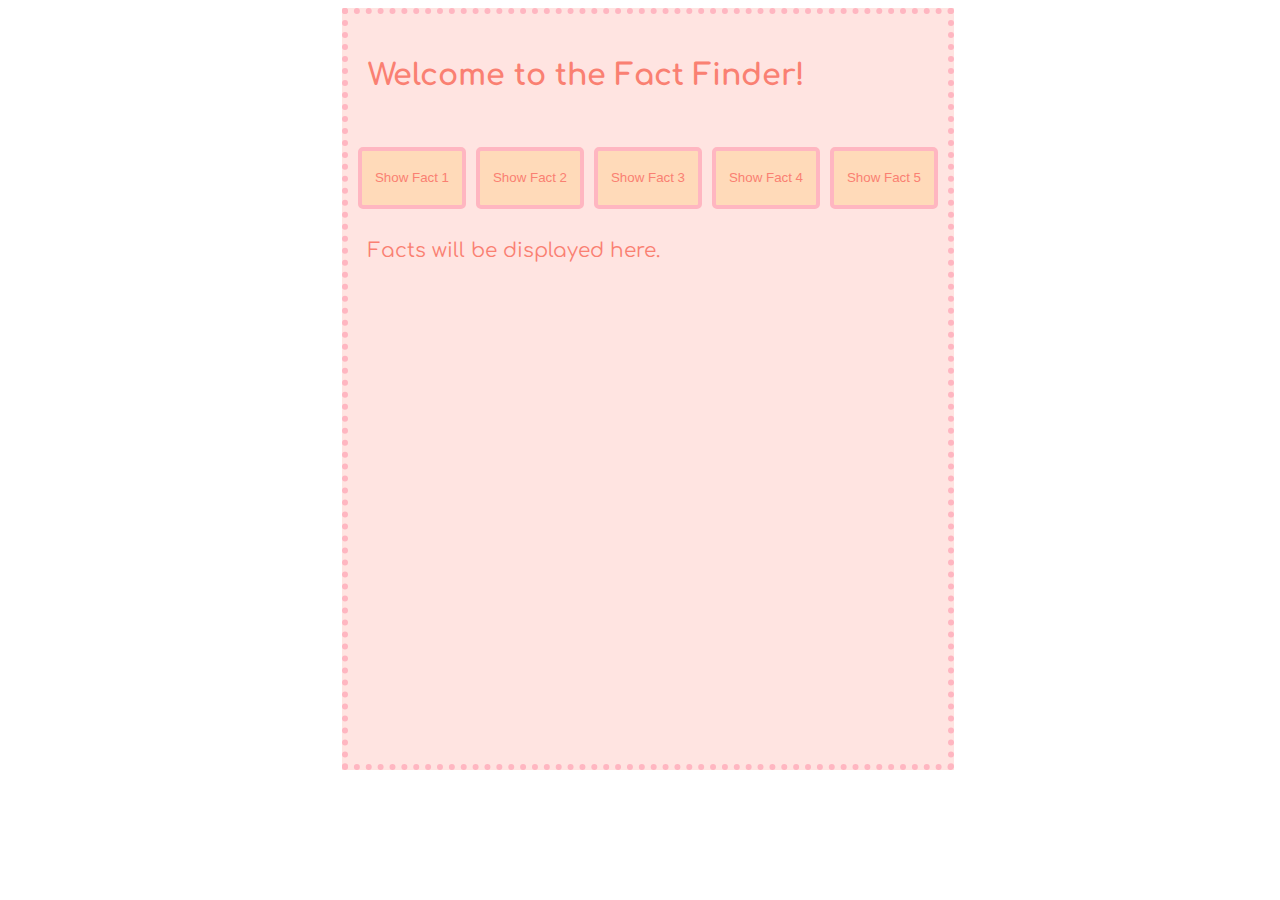
<file: factfinder/index.html>
<!DOCTYPE html>
  <html lang="en">
  <head>
    <meta charset="utf-8">
    <title>Fact Finder</title>
    <link rel="stylesheet" href="style.css">
  </head>

  <body>
  	<div id="main">
      <div id="title">
        <h2>Welcome to the Fact Finder!</h2>
      </div>
  		<form id="a">
  			<input type="button" name="f1" value="Show Fact 1">
  			<input type="button" name="f2" value="Show Fact 2">
  			<input type="button" name="f3" value="Show Fact 3">
  			<input type="button" name="f4" value="Show Fact 4">
  			<input type="button" name="f5" value="Show Fact 5">
  		</form>
  		<div id="b">Facts will be displayed here.</div>
  	</div>

  	<script type="text/javascript" src="script.js"></script>

  </body>

</html>
</file>
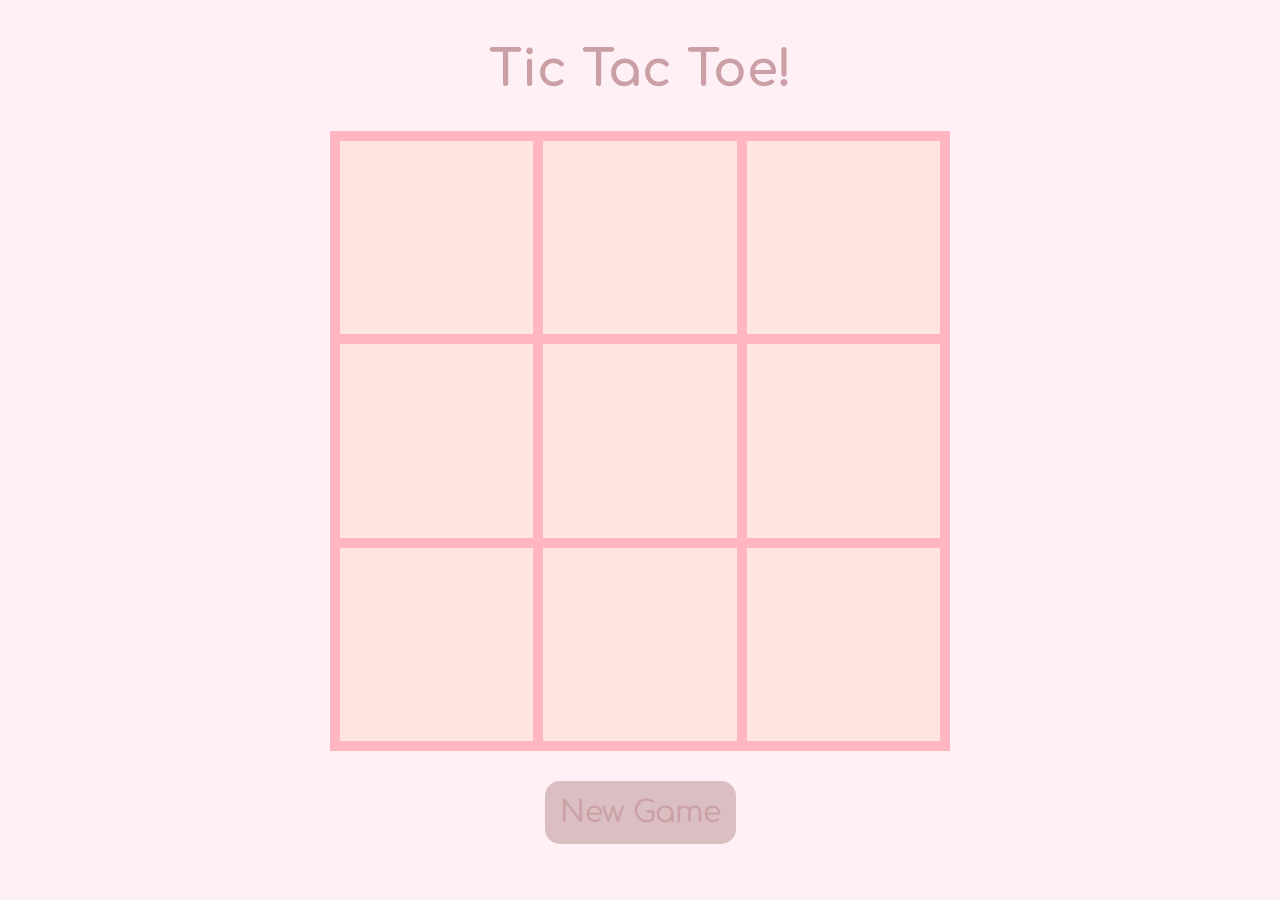
<file: tictactoe/index.html>
<!DOCTYPE html>
  <html lang="en">
  <head>
    <meta charset="utf-8">
    <title>Tic Tac Toe</title>
    <link rel="stylesheet" href="style.css">  
  </head>
  
  <body>
	
	<main>
	
		<h1>Tic Tac Toe!</h1>
		
		<form id="board">
			<input type="button" name="b0"></input>
			<input type="button" name="b1"></input>
			<input type="button" name="b2"></input>
			<input type="button" name="b3"></input>
			<input type="button" name="b4"></input>
			<input type="button" name="b5"></input>
			<input type="button" name="b6"></input>
			<input type="button" name="b7"></input>
			<input type="button" name="b8"></input>
		</form>
		
		<button type="button" onclick="location.reload()">New Game</button>
		
	</main>
	
	<div id="container">
		<div id="popup">
			<img src="images/x.png" alt="x button" id="x">
			<h1>Cat's Game! (Tie)</h1>
			<img src="images/cat.jpg" alt="cat" id="cat">
		</div>
	</div>
	
	<script type="text/javascript" src="script.js"></script>
	
  </body>
  
</html>
</file>
<file: factfinder/style.css>
@import url('https://fonts.googleapis.com/css2?family=Comfortaa&family=Zilla+Slab:wght@500&display=swap');

#main {
	background-color: MistyRose;
	width: 600px;
	height: 750px;
	border: 6px dotted LightPink;
	display: grid;
	grid-template: 1fr .75fr 5fr / 1fr;
}

form {
	display:grid;
	grid-template: 1fr / 1fr 1fr 1fr 1fr 1fr;
	grid-gap: 10px;
	padding: 10px;
}

form > input {
	background-color: PeachPuff;
	border: 4px solid LightPink;
	border-radius: 5px;
	color: Salmon;
}

form > input:hover {
	background-color: LightPink;
	color: MistyRose;
}

body {
	display: flex;
	height: 100%;
	width: 100%;
	justify-content: center;
	align-items: center;
	font-family: 'Comfortaa', serif;
}

img{
	width: 400px;

}

#main > div {
	color: Salmon;
	font-size: 20px;
	background-color: Lavander;
	padding: 20px;
}
</file>
<file: tictactoe/style.css>
@import url('https://fonts.googleapis.com/css2?family=Comfortaa&family=Zilla+Slab:wght@500&display=swap');
body {
	background-color: LavenderBlush;
	display: flex;
	justify-content: center;
	font-family: 'Comfortaa', serif;
}

main {
	text-align: center;
}

h1 {
	color: #CAA0A6;
	font-size: 50px;
}

#board {
	display: grid;
	width: 600px;
	height: 600px;
	grid-template: 1fr 1fr 1fr / 1fr 1fr 1fr;
	grid-gap: 10px;
	background-color: LightPink;
	border: 10px solid LightPink;
}

#board > input{
	border: none;
	background-color: MistyRose;
	font-size: 120px;
	color: #DBBEC2;
	font-family: 'Didot', sans-serif;
	cursor: pointer; 
}

#board > input:hover {
	background-color: #DBBEC2;
	transition-duration: .25s;
}

button {
	padding: 15px;
	font-size: 30px;
	margin: 30px;
	background-color: #DBBEC2;
	border: none;
	color: #CAA0A6;
	border-radius: 15px;
	font-family: 'Comfortaa', serif;
	cursor: pointer; 
}

button:hover {
	color: #DBBEC2;
	background-color: #CAA0A6;
	transition-duration: .5s;
}

#container {
	width: 100%;
	height: 100%;
	position: absolute;
	background-color: rgba(0, 0, 0, .75);
	display: none;
	justify-content: center;
	align-items: center;
	border: 10px solid black;
}

@keyframes slide {
	from {top: -1000px;}
	to {top: 0px;}
}

#popup {
	width: 500px;
	height: 400px;
	background-color: #ede7e3;
	text-align: center;
	position: relative;
	padding: 10px;
	animation-name: slide;
	animation-duration: 2s;
}

#popup > h2 {
	line-height: 200px;
	font-size: 100px;
	color: #CAA0A6;

}

#cat {
	width: 70%;
	border: 8px solid #CAA0A6;
}

#x {
	width: 40px;
	position: absolute;
	right: 10px;
	cursor: pointer; 
}
</file>
